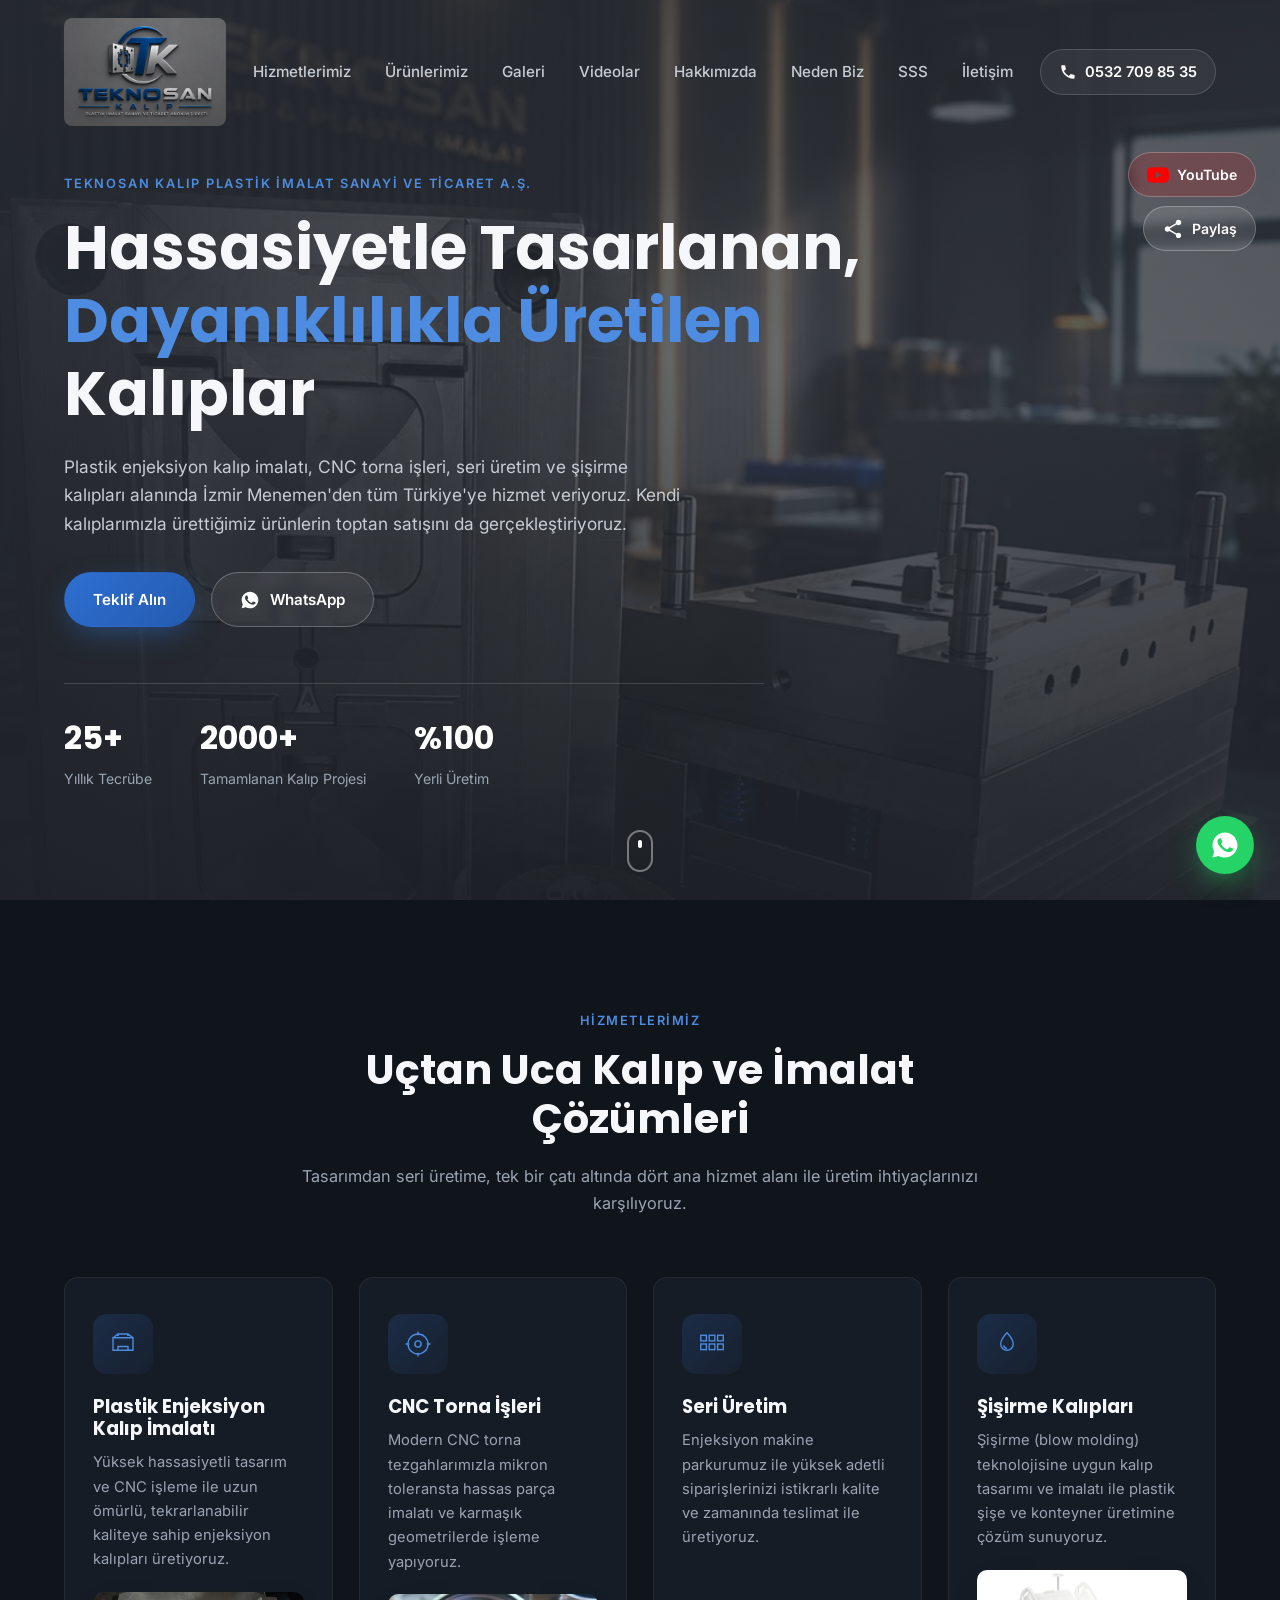
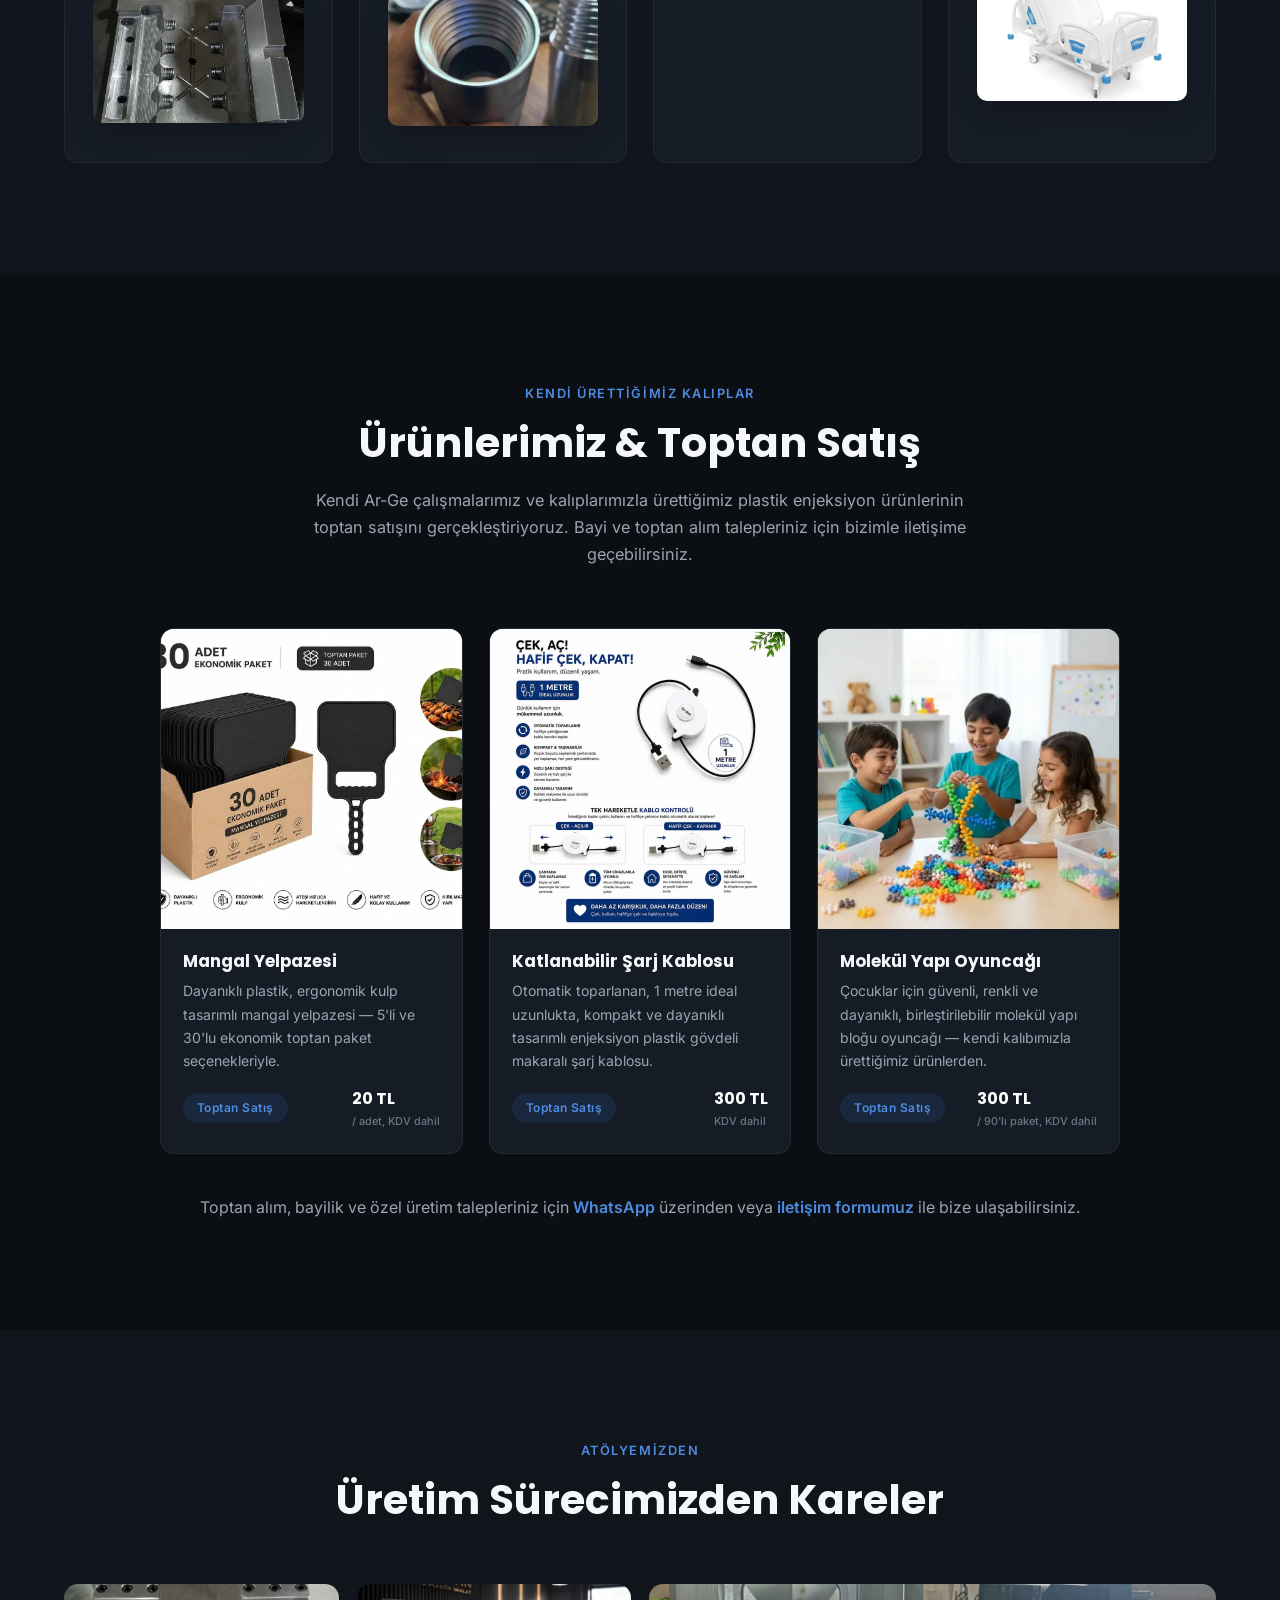
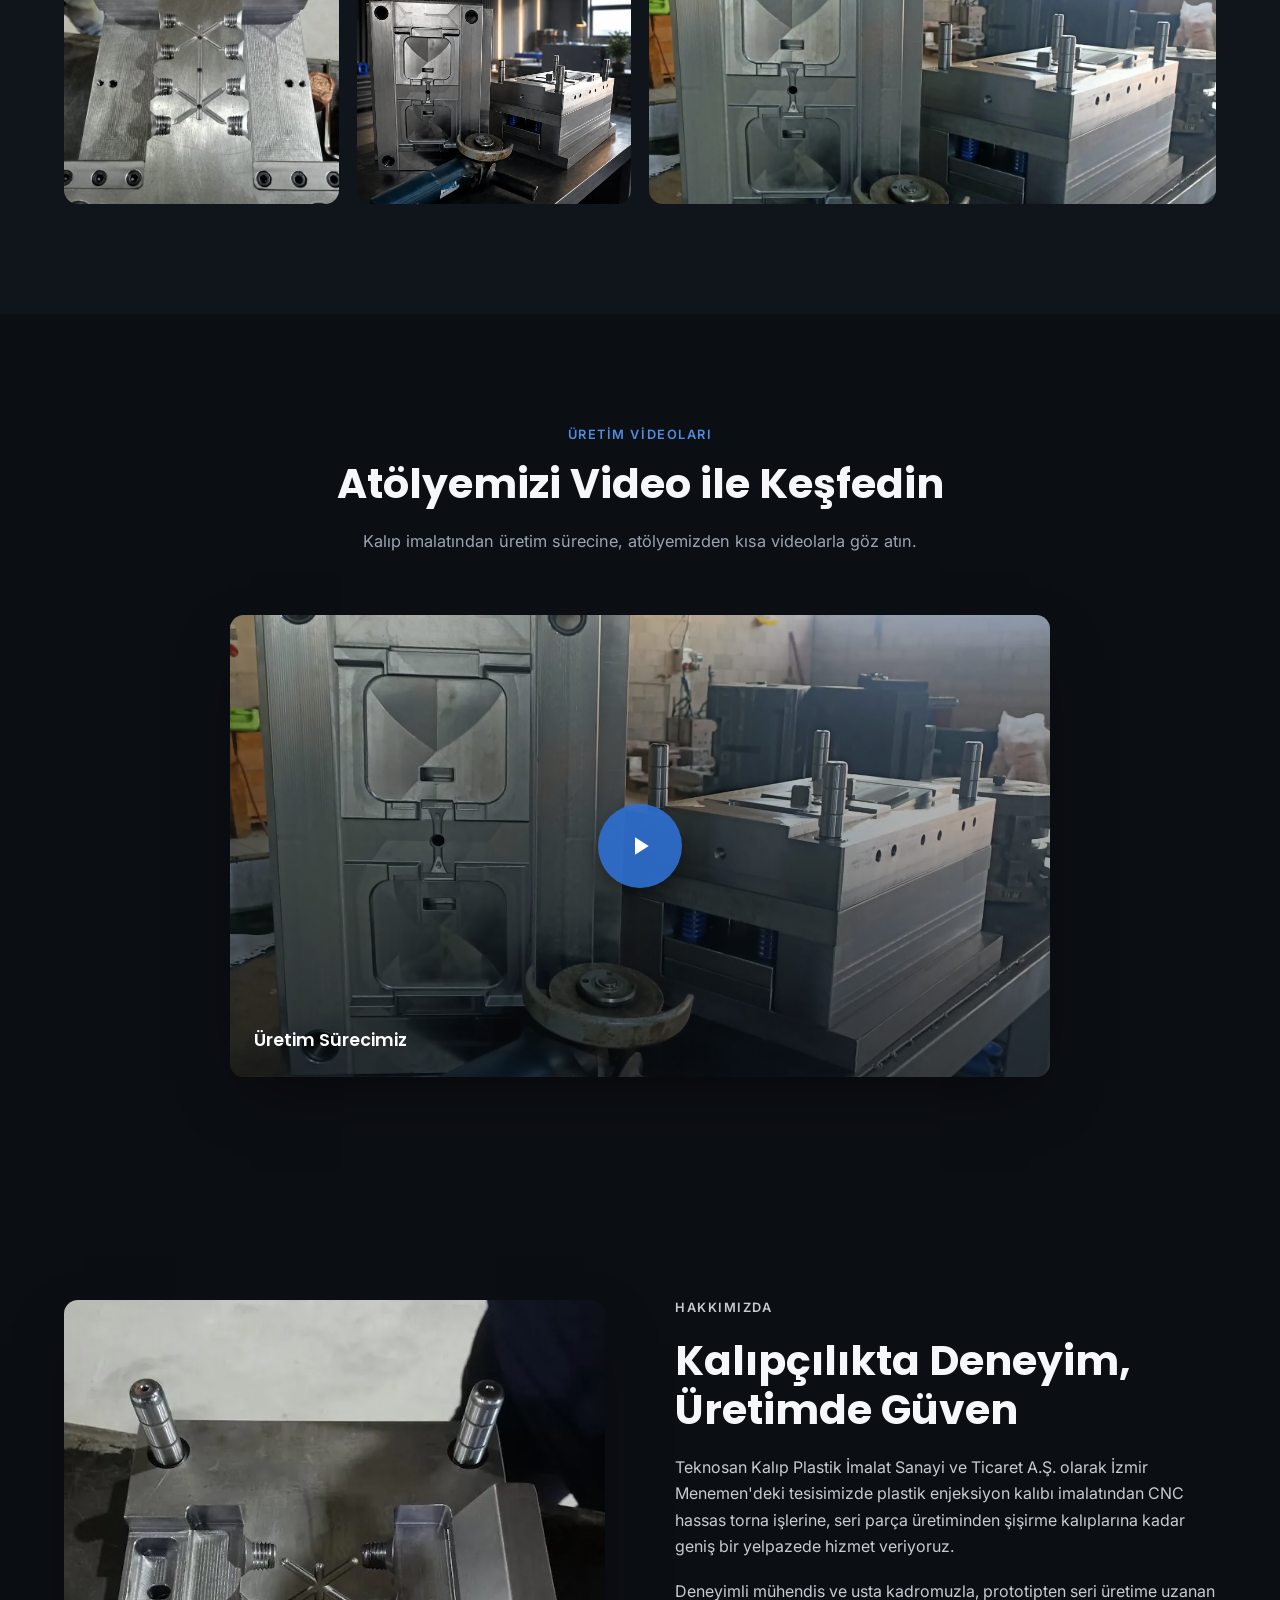
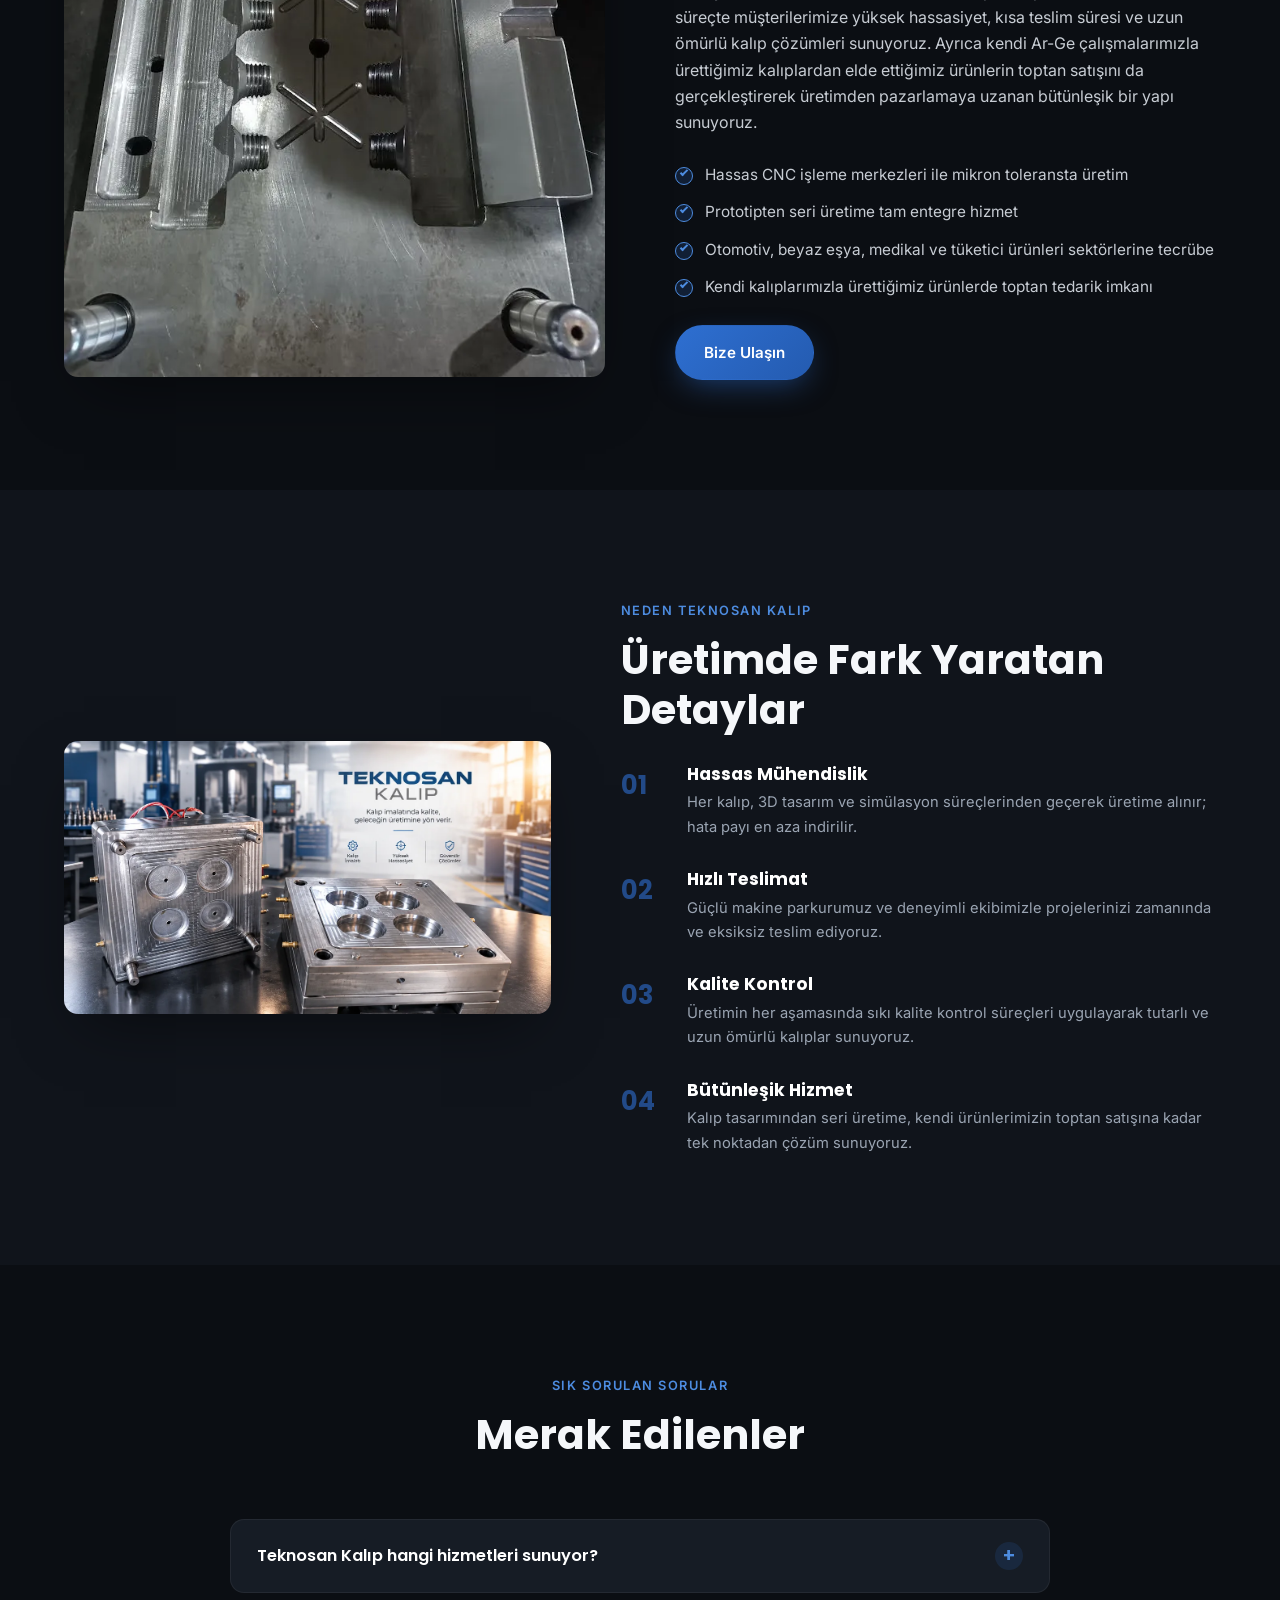
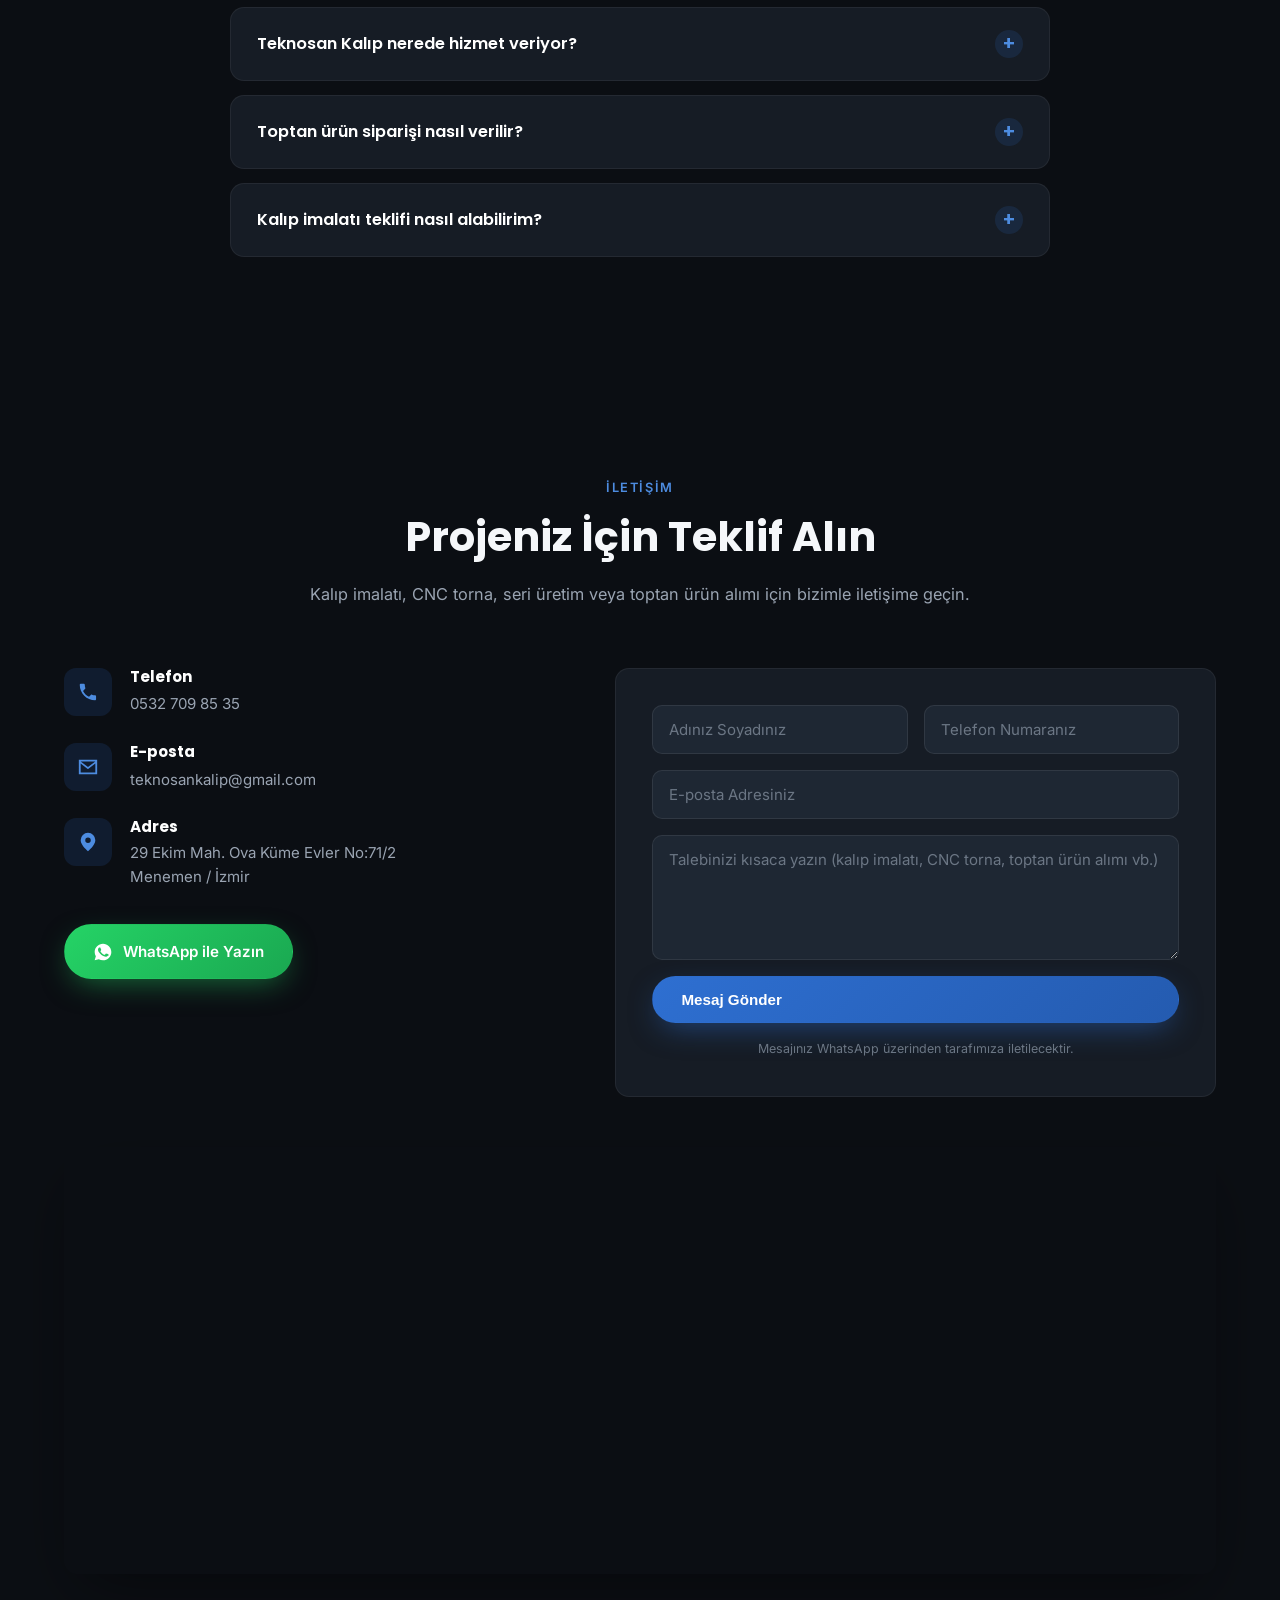
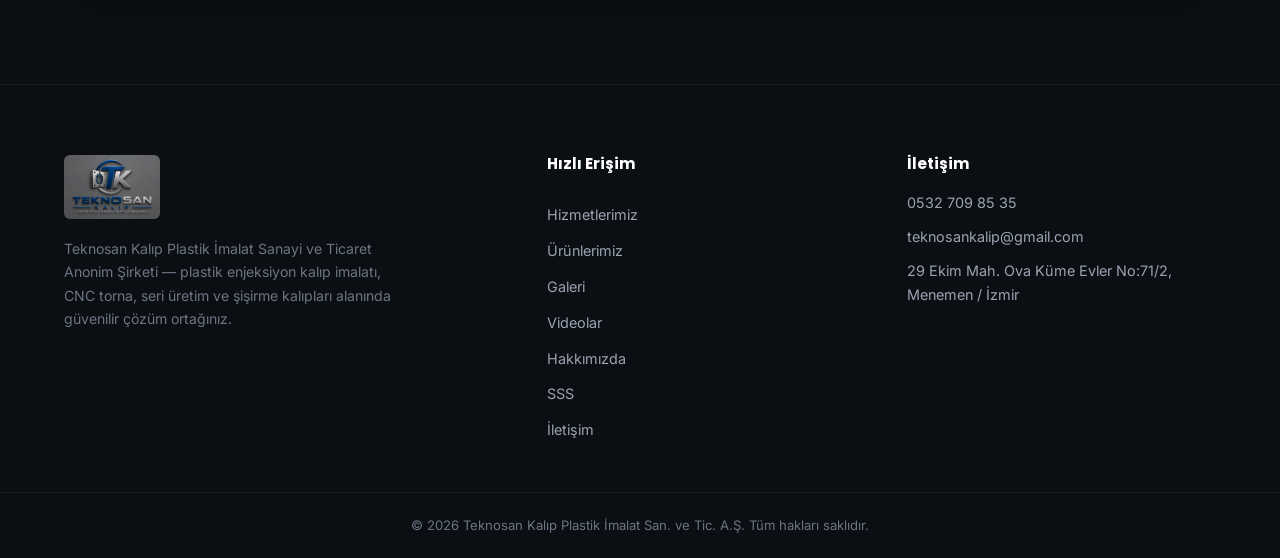
<file: index.html>
<!DOCTYPE html>
<html lang="tr">
<head>
<meta charset="UTF-8">
<meta name="viewport" content="width=device-width, initial-scale=1.0">
<title>Teknosan Kalıp | Plastik Enjeksiyon Kalıbı ve Kalıp Üretimi - İzmir Menemen</title>
<meta name="description" content="Teknosan Kalıp Plastik İmalat Sanayi ve Ticaret A.Ş. — İzmir Menemen'de plastik enjeksiyon kalıbı tasarımı ve kalıp üretimi, CNC torna işleri, seri üretim ve şişirme kalıpları. Kendi kalıplarımızla ürettiğimiz ürünlerin toptan satışı.">
<meta name="keywords" content="plastik kalıp, enjeksiyon kalıbı, plastik enjeksiyon, kalıp tasarımı, kalıp üretimi, plastik enjeksiyon kalıp imalatı, cnc torna izmir, şişirme kalıp, seri üretim, toptan kalıp satışı, menemen kalıp imalatı, izmir kalıpçı, Teknosan Kalıp">
<meta name="author" content="Teknosan Kalıp Plastik İmalat Sanayi ve Ticaret A.Ş.">
<meta name="robots" content="index, follow, max-image-preview:large">
<link rel="canonical" href="https://www.teknosankalip.com/">

<!-- Open Graph -->
<meta property="og:type" content="business.business">
<meta property="og:site_name" content="Teknosan Kalıp">
<meta property="og:locale" content="tr_TR">
<meta property="og:url" content="https://www.teknosankalip.com/">
<meta property="og:title" content="Teknosan Kalıp | Plastik Enjeksiyon Kalıbı ve Kalıp Üretimi - İzmir">
<meta property="og:description" content="Plastik enjeksiyon kalıbı tasarımı, kalıp üretimi, CNC torna, seri üretim ve şişirme kalıpları. Kendi kalıplarımızla ürettiğimiz ürünlerin toptan satışı.">
<meta property="og:image" content="https://www.teknosankalip.com/img/hero-studio.jpg">
<meta property="og:image:width" content="1086">
<meta property="og:image:height" content="1448">
<meta property="og:image:alt" content="Teknosan Kalıp atölyesinde plastik enjeksiyon kalıpları">

<!-- Twitter Card -->
<meta name="twitter:card" content="summary_large_image">
<meta name="twitter:title" content="Teknosan Kalıp | Plastik Enjeksiyon Kalıbı ve Kalıp Üretimi - İzmir">
<meta name="twitter:description" content="Plastik enjeksiyon kalıbı tasarımı, kalıp üretimi, CNC torna, seri üretim ve şişirme kalıpları. Kendi kalıplarımızla ürettiğimiz ürünlerin toptan satışı.">
<meta name="twitter:image" content="https://www.teknosankalip.com/img/hero-studio.jpg">

<link rel="icon" type="image/png" href="img/favicon.png">
<link rel="apple-touch-icon" href="img/favicon.png">
<link rel="manifest" href="site.webmanifest">
<link rel="preconnect" href="https://fonts.googleapis.com">
<link rel="preconnect" href="https://fonts.gstatic.com" crossorigin>
<link rel="preload" as="image" href="img/hero-studio.jpg" fetchpriority="high">
<link href="https://fonts.googleapis.com/css2?family=Poppins:wght@500;600;700;800&family=Inter:wght@400;500;600&display=swap" rel="stylesheet">
<link rel="stylesheet" href="css/style.css">

<!-- ================= JSON-LD: Organization ================= -->
<script type="application/ld+json">
{
  "@context": "https://schema.org",
  "@type": "Organization",
  "name": "Teknosan Kalıp Plastik İmalat Sanayi ve Ticaret A.Ş.",
  "alternateName": "Teknosan Kalıp",
  "url": "https://www.teknosankalip.com/",
  "logo": "https://www.teknosankalip.com/img/logo.png",
  "image": "https://www.teknosankalip.com/img/hero-studio.jpg",
  "telephone": "+90-532-709-85-35",
  "email": "teknosankalip@gmail.com",
  "address": {
    "@type": "PostalAddress",
    "streetAddress": "29 Ekim Mah. Ova Küme Evler No:71/2",
    "addressLocality": "Menemen",
    "addressRegion": "İzmir",
    "addressCountry": "TR"
  },
  "sameAs": [
    "https://www.youtube.com/@TEKNOSANKALIP"
  ]
}
</script>

<!--
  TODO (eksik bilgi - şema geçerliliğini bozmamak için JSON-LD içine yazılmadı):
  - openingHoursSpecification: çalışma saatleri belirtilmedi (örn. Pazartesi-Cumartesi 08:00-18:00)
  - foundingDate: firmanın kuruluş yılı belirtilmedi
  Bu bilgiler verildiğinde aşağıdaki JSON-LD'ye şu formatta eklenebilir:
  "openingHoursSpecification": {"@type":"OpeningHoursSpecification","dayOfWeek":["Monday",...],"opens":"08:00","closes":"18:00"},
  "foundingDate": "YYYY"
-->
<!-- ================= JSON-LD: LocalBusiness + ManufacturingBusiness ================= -->
<script type="application/ld+json">
{
  "@context": "https://schema.org",
  "@type": ["LocalBusiness", "ManufacturingBusiness"],
  "name": "Teknosan Kalıp Plastik İmalat Sanayi ve Ticaret A.Ş.",
  "description": "İzmir Menemen'de plastik enjeksiyon kalıbı tasarımı ve kalıp üretimi, CNC torna işleri, seri üretim ve şişirme kalıpları alanında hizmet veren üretim tesisi. Kendi kalıplarıyla ürettiği ürünlerin toptan satışını da gerçekleştirir.",
  "url": "https://www.teknosankalip.com/",
  "logo": "https://www.teknosankalip.com/img/logo.png",
  "image": "https://www.teknosankalip.com/img/hero-studio.jpg",
  "telephone": "+90-532-709-85-35",
  "email": "teknosankalip@gmail.com",
  "priceRange": "$$",
  "address": {
    "@type": "PostalAddress",
    "streetAddress": "29 Ekim Mah. Ova Küme Evler No:71/2",
    "addressLocality": "Menemen",
    "addressRegion": "İzmir",
    "addressCountry": "TR"
  },
  "areaServed": {
    "@type": "Country",
    "name": "Türkiye"
  },
  "hasMap": "https://www.google.com/maps?q=29+Ekim+Mah.+Ova+K%C3%BCme+Evler+No:71%2F2+Menemen+%C4%B0zmir",
  "sameAs": [
    "https://www.youtube.com/@TEKNOSANKALIP"
  ]
}
</script>

<!-- ================= JSON-LD: Services & Products ================= -->
<script type="application/ld+json">
{
  "@context": "https://schema.org",
  "@graph": [
    {
      "@type": "Service",
      "name": "Plastik Enjeksiyon Kalıp İmalatı",
      "description": "Yüksek hassasiyetli tasarım ve CNC işleme ile uzun ömürlü, tekrarlanabilir kaliteye sahip plastik enjeksiyon kalıplarının imalatı.",
      "image": "https://www.teknosankalip.com/img/mold-macro-1.jpg",
      "category": "Kalıp İmalatı",
      "provider": { "@type": "Organization", "name": "Teknosan Kalıp Plastik İmalat Sanayi ve Ticaret A.Ş." },
      "areaServed": { "@type": "Country", "name": "Türkiye" }
    },
    {
      "@type": "Service",
      "name": "CNC Torna İşleri",
      "description": "Modern CNC torna tezgahlarıyla mikron toleransta hassas parça imalatı ve karmaşık geometrilerde işleme.",
      "image": "https://www.teknosankalip.com/img/cnc-parca-1.jpg",
      "category": "CNC İşleme",
      "provider": { "@type": "Organization", "name": "Teknosan Kalıp Plastik İmalat Sanayi ve Ticaret A.Ş." },
      "areaServed": { "@type": "Country", "name": "Türkiye" }
    },
    {
      "@type": "Service",
      "name": "Seri Üretim",
      "description": "Enjeksiyon makine parkuruyla yüksek adetli siparişlerin istikrarlı kalite ve zamanında teslimat ile üretimi.",
      "image": "https://www.teknosankalip.com/img/hero-factory.jpg",
      "category": "Plastik Parça Üretimi",
      "provider": { "@type": "Organization", "name": "Teknosan Kalıp Plastik İmalat Sanayi ve Ticaret A.Ş." },
      "areaServed": { "@type": "Country", "name": "Türkiye" }
    },
    {
      "@type": "Service",
      "name": "Şişirme Kalıpları",
      "description": "Şişirme (blow molding) teknolojisine uygun kalıp tasarımı ve imalatı ile plastik şişe ve konteyner üretimine çözüm.",
      "image": "https://www.teknosankalip.com/img/product-hastane-yatagi-1.jpg",
      "category": "Kalıp İmalatı",
      "provider": { "@type": "Organization", "name": "Teknosan Kalıp Plastik İmalat Sanayi ve Ticaret A.Ş." },
      "areaServed": { "@type": "Country", "name": "Türkiye" }
    },
    {
      "@type": "Product",
      "name": "Mangal Yelpazesi",
      "description": "Dayanıklı plastik, ergonomik kulp tasarımlı mangal yelpazesi. 5'li ve 30'lu ekonomik toptan paket seçenekleriyle.",
      "image": "https://www.teknosankalip.com/img/product-mangal-yelpazesi-2.jpg",
      "category": "Toptan Satış Ürünleri",
      "brand": { "@type": "Brand", "name": "Teknosan Kalıp" },
      "offers": {
        "@type": "Offer",
        "priceCurrency": "TRY",
        "price": "20",
        "availability": "https://schema.org/InStock",
        "url": "https://www.teknosankalip.com/#urunler"
      }
    },
    {
      "@type": "Product",
      "name": "Katlanabilir Şarj Kablosu",
      "description": "Otomatik toparlanan, 1 metre ideal uzunlukta, kompakt ve dayanıklı tasarımlı enjeksiyon plastik gövdeli makaralı şarj kablosu.",
      "image": "https://www.teknosankalip.com/img/product-kablo-1.jpg",
      "category": "Toptan Satış Ürünleri",
      "brand": { "@type": "Brand", "name": "Teknosan Kalıp" },
      "offers": {
        "@type": "Offer",
        "priceCurrency": "TRY",
        "price": "300",
        "availability": "https://schema.org/InStock",
        "url": "https://www.teknosankalip.com/#urunler"
      }
    },
    {
      "@type": "Product",
      "name": "Molekül Yapı Oyuncağı",
      "description": "Çocuklar için güvenli, renkli ve dayanıklı, birleştirilebilir molekül yapı bloğu oyuncağı. 90'lı paketler halinde toptan satılır.",
      "image": "https://www.teknosankalip.com/img/product-oyuncak.jpg",
      "category": "Toptan Satış Ürünleri",
      "brand": { "@type": "Brand", "name": "Teknosan Kalıp" },
      "offers": {
        "@type": "Offer",
        "priceCurrency": "TRY",
        "price": "300",
        "availability": "https://schema.org/InStock",
        "url": "https://www.teknosankalip.com/#urunler"
      }
    }
  ]
}
</script>

<!-- ================= JSON-LD: FAQPage ================= -->
<script type="application/ld+json">
{
  "@context": "https://schema.org",
  "@type": "FAQPage",
  "mainEntity": [
    {
      "@type": "Question",
      "name": "Teknosan Kalıp hangi hizmetleri sunuyor?",
      "acceptedAnswer": {
        "@type": "Answer",
        "text": "Plastik enjeksiyon kalıp imalatı, CNC torna işleri, seri üretim ve şişirme kalıpları hizmetleri sunuyoruz. Ayrıca kendi kalıplarımızla ürettiğimiz ürünlerin toptan satışını da gerçekleştiriyoruz."
      }
    },
    {
      "@type": "Question",
      "name": "Teknosan Kalıp nerede hizmet veriyor?",
      "acceptedAnswer": {
        "@type": "Answer",
        "text": "Üretim tesisimiz İzmir Menemen'de yer alıyor; buradan tüm Türkiye'ye kalıp imalatı ve plastik parça üretimi hizmeti veriyoruz."
      }
    },
    {
      "@type": "Question",
      "name": "Toptan ürün siparişi nasıl verilir?",
      "acceptedAnswer": {
        "@type": "Answer",
        "text": "Mangal yelpazesi, katlanabilir şarj kablosu ve molekül yapı oyuncağı gibi kendi ürettiğimiz ürünleri WhatsApp (0532 709 85 35) veya iletişim formumuz üzerinden toptan sipariş edebilirsiniz."
      }
    },
    {
      "@type": "Question",
      "name": "Kalıp imalatı teklifi nasıl alabilirim?",
      "acceptedAnswer": {
        "@type": "Answer",
        "text": "Telefon (0532 709 85 35), WhatsApp veya sitedeki iletişim formu üzerinden projenizin detaylarını paylaşarak teklif talep edebilirsiniz."
      }
    }
  ]
}
</script>
</head>
<body>

<div id="preloader"><div class="loader-ring"></div></div>

<!-- ================= HEADER ================= -->
<header class="site-header" id="siteHeader">
  <div class="container header-inner">
    <a href="#top" class="brand">
      <picture><source srcset="img/logo.webp" type="image/webp"><img src="img/logo.png" alt="Teknosan Kalıp Logo" width="900" height="600" class="brand-logo" loading="eager" fetchpriority="high"></picture>
    </a>
    <nav class="main-nav" id="mainNav">
      <a href="#hizmetler">Hizmetlerimiz</a>
      <a href="#urunler">Ürünlerimiz</a>
      <a href="#galeri">Galeri</a>
      <a href="#videolar">Videolar</a>
      <a href="#hakkimizda">Hakkımızda</a>
      <a href="#neden-biz">Neden Biz</a>
      <a href="#sss">SSS</a>
      <a href="#iletisim">İletişim</a>
    </nav>
    <div class="header-actions">
      <a href="tel:+905327098535" class="header-phone">
        <svg viewBox="0 0 24 24" width="18" height="18"><path fill="currentColor" d="M6.6 10.8c1.4 2.8 3.7 5.1 6.5 6.5l2.2-2.2c.3-.3.7-.4 1-.2 1.1.4 2.3.6 3.5.6.6 0 1 .4 1 1v3.5c0 .6-.4 1-1 1C10.6 21 3 13.4 3 4c0-.6.4-1 1-1h3.5c.6 0 1 .4 1 1 0 1.2.2 2.4.6 3.5.1.3 0 .7-.2 1L6.6 10.8z"/></svg>
        <span>0532 709 85 35</span>
      </a>
      <button class="menu-toggle" id="menuToggle" aria-label="Menü">
        <span></span><span></span><span></span>
      </button>
    </div>
  </div>
</header>

<a id="top"></a>

<!-- ================= HERO ================= -->
<section class="hero">
  <div class="hero-bg" style="background-image:url('img/hero-studio.jpg')"></div>
  <div class="hero-overlay"></div>
  <a href="https://www.youtube.com/@TEKNOSANKALIP" target="_blank" rel="noopener" class="hero-youtube" aria-label="YouTube kanalımız">
    <svg viewBox="0 0 24 24" width="22" height="22"><path fill="currentColor" d="M23.5 6.2a3 3 0 0 0-2.1-2.1C19.5 3.5 12 3.5 12 3.5s-7.5 0-9.4.6A3 3 0 0 0 .5 6.2 31 31 0 0 0 0 12a31 31 0 0 0 .5 5.8 3 3 0 0 0 2.1 2.1c1.9.6 9.4.6 9.4.6s7.5 0 9.4-.6a3 3 0 0 0 2.1-2.1A31 31 0 0 0 24 12a31 31 0 0 0-.5-5.8zM9.6 15.6V8.4l6.3 3.6-6.3 3.6z"/></svg>
    <span>YouTube</span>
  </a>
  <button type="button" class="hero-share" id="shareBtn" aria-label="Siteyi paylaş">
    <svg viewBox="0 0 24 24" width="22" height="22"><path fill="currentColor" d="M18 16.1c-.8 0-1.5.3-2 .8l-7.1-4.2c.1-.2.1-.5.1-.7s0-.5-.1-.7L15.9 7.2c.5.5 1.2.8 2.1.8 1.7 0 3-1.3 3-3s-1.3-3-3-3-3 1.3-3 3c0 .2 0 .5.1.7L8.1 9.8C7.5 9.3 6.8 9 6 9c-1.7 0-3 1.3-3 3s1.3 3 3 3c.8 0 1.5-.3 2.1-.8l7.1 4.2c-.1.2-.1.4-.1.6 0 1.6 1.3 2.9 2.9 2.9s2.9-1.3 2.9-2.9-1.3-2.9-2.9-2.9z"/></svg>
    <span>Paylaş</span>
  </button>
  <div class="container hero-content">
    <p class="eyebrow reveal">TEKNOSAN KALIP PLASTİK İMALAT SANAYİ VE TİCARET A.Ş.</p>
    <h1 class="reveal">Hassasiyetle Tasarlanan,<br><span>Dayanıklılıkla Üretilen</span> Kalıplar</h1>
    <p class="hero-sub reveal">Plastik enjeksiyon kalıp imalatı, CNC torna işleri, seri üretim ve şişirme kalıpları alanında İzmir Menemen'den tüm Türkiye'ye hizmet veriyoruz. Kendi kalıplarımızla ürettiğimiz ürünlerin toptan satışını da gerçekleştiriyoruz.</p>
    <div class="hero-actions reveal">
      <a href="#iletisim" class="btn btn-primary">Teklif Alın</a>
      <a href="https://wa.me/905327098535" target="_blank" rel="noopener" class="btn btn-ghost">
        <svg viewBox="0 0 24 24" width="20" height="20"><path fill="currentColor" d="M12 2C6.5 2 2 6.5 2 12c0 1.9.5 3.6 1.4 5.2L2 22l4.9-1.3c1.5.8 3.3 1.3 5.1 1.3 5.5 0 10-4.5 10-10S17.5 2 12 2zm5.9 14.2c-.2.7-1.4 1.3-2 1.4-.5.1-1.2.1-1.9-.1-.4-.1-1-.3-1.7-.6-3-1.3-4.9-4.3-5.1-4.5-.1-.2-1.2-1.6-1.2-3 0-1.4.7-2.1 1-2.4.3-.3.6-.4.8-.4h.6c.2 0 .4 0 .6.5.2.5.8 1.9.8 2.1.1.2.1.3 0 .5-.1.2-.1.3-.3.5-.1.2-.3.4-.4.5-.2.2-.3.4-.1.7.2.3.9 1.4 1.9 2.3 1.3 1.2 2.4 1.5 2.7 1.7.3.2.5.1.7-.1.2-.2.8-1 1-1.3.2-.3.4-.3.7-.2.3.1 1.8.8 2.1.9.3.2.5.2.6.4.1.1.1.7-.1 1.4z"/></svg>
        WhatsApp
      </a>
    </div>
    <div class="hero-stats reveal">
      <div><strong>25+</strong><span>Yıllık Tecrübe</span></div>
      <div><strong>2000+</strong><span>Tamamlanan Kalıp Projesi</span></div>
      <div><strong>%100</strong><span>Yerli Üretim</span></div>
    </div>
  </div>
  <a href="#hizmetler" class="scroll-cue" aria-label="Aşağı kaydır"><span></span></a>
</section>

<!-- ================= HİZMETLER ================= -->
<section class="section section-alt" id="hizmetler">
  <div class="container">
    <div class="section-head">
      <p class="section-eyebrow reveal">Hizmetlerimiz</p>
      <h2 class="reveal">Uçtan Uca Kalıp ve İmalat Çözümleri</h2>
      <p class="section-desc reveal">Tasarımdan seri üretime, tek bir çatı altında dört ana hizmet alanı ile üretim ihtiyaçlarınızı karşılıyoruz.</p>
    </div>
    <div class="services-grid">
      <div class="service-card reveal">
        <div class="service-icon">
          <svg viewBox="0 0 48 48"><path fill="none" stroke="currentColor" stroke-width="2.2" d="M8 14h32v20H8z"/><path fill="none" stroke="currentColor" stroke-width="2.2" d="M8 14l8-6h16l8 6M16 34v-6h16v6"/><circle cx="16" cy="10" r="1.6" fill="currentColor"/><circle cx="32" cy="10" r="1.6" fill="currentColor"/></svg>
        </div>
        <h3>Plastik Enjeksiyon Kalıp İmalatı</h3>
        <p>Yüksek hassasiyetli tasarım ve CNC işleme ile uzun ömürlü, tekrarlanabilir kaliteye sahip enjeksiyon kalıpları üretiyoruz.</p>
        <div class="service-photos single" data-slider>
          <picture><source srcset="img/mold-macro-1.webp" type="image/webp"><img src="img/mold-macro-1.jpg" alt="Plastik enjeksiyon kalıbı detayı" width="689" height="919" class="active" loading="lazy"></picture>
          <picture><source srcset="img/mold-macro-2.webp" type="image/webp"><img src="img/mold-macro-2.jpg" alt="CNC işlenmiş enjeksiyon kalıbı" width="689" height="919" loading="lazy"></picture>
          <span class="slider-hint">Değiştirmek için tıklayın</span>
        </div>
      </div>
      <div class="service-card reveal">
        <div class="service-icon">
          <svg viewBox="0 0 48 48"><circle cx="24" cy="24" r="16" fill="none" stroke="currentColor" stroke-width="2.2"/><circle cx="24" cy="24" r="5" fill="none" stroke="currentColor" stroke-width="2.2"/><path fill="none" stroke="currentColor" stroke-width="2.2" d="M24 4v6M24 38v6M44 24h-6M10 24H4"/></svg>
        </div>
        <h3>CNC Torna İşleri</h3>
        <p>Modern CNC torna tezgahlarımızla mikron toleransta hassas parça imalatı ve karmaşık geometrilerde işleme yapıyoruz.</p>
        <div class="service-photos single" data-slider>
          <picture><source srcset="img/cnc-parca-1.webp" type="image/webp"><img src="img/cnc-parca-1.jpg" alt="CNC torna ile işlenmiş hassas parça" width="899" height="1599" class="active" loading="lazy"></picture>
          <picture><source srcset="img/cnc-parca-2.webp" type="image/webp"><img src="img/cnc-parca-2.jpg" alt="CNC torna ile işlenmiş diş açılmış parça" width="899" height="1599" loading="lazy"></picture>
          <picture><source srcset="img/cnc-parca-3.webp" type="image/webp"><img src="img/cnc-parca-3.jpg" alt="CNC torna ile üretilmiş pimler" width="1200" height="675" loading="lazy"></picture>
          <picture><source srcset="img/cnc-parca-4.webp" type="image/webp"><img src="img/cnc-parca-4.jpg" alt="CNC torna ile üretilmiş cıvatalar" width="1200" height="675" loading="lazy"></picture>
          <span class="slider-hint">Değiştirmek için tıklayın</span>
        </div>
      </div>
      <div class="service-card reveal">
        <div class="service-icon">
          <svg viewBox="0 0 48 48"><rect x="6" y="10" width="9" height="9" fill="none" stroke="currentColor" stroke-width="2.2"/><rect x="19.5" y="10" width="9" height="9" fill="none" stroke="currentColor" stroke-width="2.2"/><rect x="33" y="10" width="9" height="9" fill="none" stroke="currentColor" stroke-width="2.2"/><rect x="6" y="24" width="9" height="9" fill="none" stroke="currentColor" stroke-width="2.2"/><rect x="19.5" y="24" width="9" height="9" fill="none" stroke="currentColor" stroke-width="2.2"/><rect x="33" y="24" width="9" height="9" fill="none" stroke="currentColor" stroke-width="2.2"/></svg>
        </div>
        <h3>Seri Üretim</h3>
        <p>Enjeksiyon makine parkurumuz ile yüksek adetli siparişlerinizi istikrarlı kalite ve zamanında teslimat ile üretiyoruz.</p>
      </div>
      <div class="service-card reveal">
        <div class="service-icon">
          <svg viewBox="0 0 48 48"><path fill="none" stroke="currentColor" stroke-width="2.2" d="M24 6c6 6 10 12 10 18a10 10 0 0 1-20 0c0-6 4-12 10-18z"/><path fill="none" stroke="currentColor" stroke-width="2.2" d="M19 26c0 3 2 5 5 5"/></svg>
        </div>
        <h3>Şişirme Kalıpları</h3>
        <p>Şişirme (blow molding) teknolojisine uygun kalıp tasarımı ve imalatı ile plastik şişe ve konteyner üretimine çözüm sunuyoruz.</p>
        <div class="service-photos single" data-slider>
          <picture><source srcset="img/product-hastane-yatagi-1.webp" type="image/webp"><img src="img/product-hastane-yatagi-1.jpg" alt="Şişirme kalıp ile üretilen hastane yatağı plastik parçaları" width="987" height="795" class="active" loading="lazy"></picture>
          <picture><source srcset="img/product-hastane-yatagi-2.webp" type="image/webp"><img src="img/product-hastane-yatagi-2.jpg" alt="Şişirme kalıp ile üretilen hastane yatağı plastik parçaları - alternatif renk" width="987" height="795" loading="lazy"></picture>
          <span class="slider-hint">Değiştirmek için tıklayın</span>
        </div>
      </div>
    </div>
  </div>
</section>

<!-- ================= ÜRÜNLERİMİZ / TOPTAN SATIŞ ================= -->
<section class="section" id="urunler">
  <div class="container">
    <div class="section-head">
      <p class="section-eyebrow reveal">Kendi Ürettiğimiz Kalıplar</p>
      <h2 class="reveal">Ürünlerimiz &amp; Toptan Satış</h2>
      <p class="section-desc reveal">Kendi Ar-Ge çalışmalarımız ve kalıplarımızla ürettiğimiz plastik enjeksiyon ürünlerinin toptan satışını gerçekleştiriyoruz. Bayi ve toptan alım talepleriniz için bizimle iletişime geçebilirsiniz.</p>
    </div>
    <div class="products-grid products-grid-3">
      <div class="product-card reveal">
        <div class="product-img"><picture><source srcset="img/product-mangal-yelpazesi-2.webp" type="image/webp"><img src="img/product-mangal-yelpazesi-2.jpg" alt="Mangal yelpazesi - toptan satış" width="1200" height="960" loading="lazy"></picture></div>
        <div class="product-info">
          <h3>Mangal Yelpazesi</h3>
          <p>Dayanıklı plastik, ergonomik kulp tasarımlı mangal yelpazesi — 5'li ve 30'lu ekonomik toptan paket seçenekleriyle.</p>
          <div class="product-footer">
            <span class="product-tag">Toptan Satış</span>
            <span class="product-price">20 TL <small>/ adet, KDV dahil</small></span>
          </div>
        </div>
      </div>
      <div class="product-card reveal">
        <div class="product-img"><picture><source srcset="img/product-kablo-1.webp" type="image/webp"><img src="img/product-kablo-1.jpg" alt="Katlanabilir makaralı şarj kablosu" width="1200" height="1200" loading="lazy"></picture></div>
        <div class="product-info">
          <h3>Katlanabilir Şarj Kablosu</h3>
          <p>Otomatik toparlanan, 1 metre ideal uzunlukta, kompakt ve dayanıklı tasarımlı enjeksiyon plastik gövdeli makaralı şarj kablosu.</p>
          <div class="product-footer">
            <span class="product-tag">Toptan Satış</span>
            <span class="product-price">300 TL <small>KDV dahil</small></span>
          </div>
        </div>
      </div>
      <div class="product-card reveal">
        <div class="product-img"><picture><source srcset="img/product-oyuncak.webp" type="image/webp"><img src="img/product-oyuncak.jpg" alt="Molekül yapı oyuncağı" width="864" height="1184" loading="lazy"></picture></div>
        <div class="product-info">
          <h3>Molekül Yapı Oyuncağı</h3>
          <p>Çocuklar için güvenli, renkli ve dayanıklı, birleştirilebilir molekül yapı bloğu oyuncağı — kendi kalıbımızla ürettiğimiz ürünlerden.</p>
          <div class="product-footer">
            <span class="product-tag">Toptan Satış</span>
            <span class="product-price">300 TL <small>/ 90'lı paket, KDV dahil</small></span>
          </div>
        </div>
      </div>
    </div>
    <p class="products-note reveal">Toptan alım, bayilik ve özel üretim talepleriniz için <a href="https://wa.me/905327098535" target="_blank" rel="noopener">WhatsApp</a> üzerinden veya <a href="#iletisim">iletişim formumuz</a> ile bize ulaşabilirsiniz.</p>
  </div>
</section>

<!-- ================= GALERİ ================= -->
<section class="section section-alt" id="galeri">
  <div class="container">
    <div class="section-head">
      <p class="section-eyebrow reveal">Atölyemizden</p>
      <h2 class="reveal">Üretim Sürecimizden Kareler</h2>
    </div>
    <div class="gallery-grid">
      <div class="gallery-item reveal"><picture><source srcset="img/mold-close-1.webp" type="image/webp"><img src="img/mold-close-1.jpg" alt="Atölyede kalıp montajı" width="1400" height="1866" loading="lazy"></picture></div>
      <div class="gallery-item reveal"><picture><source srcset="img/hero-studio.webp" type="image/webp"><img src="img/hero-studio.jpg" alt="Teknosan Kalıp atölyesinde kalıp ve ekipmanlar" width="1086" height="1448" loading="lazy"></picture></div>
      <div class="gallery-item reveal wide"><picture><source srcset="img/hero-factory.webp" type="image/webp"><img src="img/hero-factory.jpg" alt="Teknosan Kalıp üretim tesisi genel görünüm" width="1500" height="2000" loading="lazy"></picture></div>
    </div>
  </div>
</section>

<!-- ================= ÜRETİM VİDEOLARI ================= -->
<section class="section" id="videolar">
  <div class="container">
    <div class="section-head">
      <p class="section-eyebrow reveal">Üretim Videoları</p>
      <h2 class="reveal">Atölyemizi Video ile Keşfedin</h2>
      <p class="section-desc reveal">Kalıp imalatından üretim sürecine, atölyemizden kısa videolarla göz atın.</p>
    </div>
    <div class="video-showcase reveal video-item" id="videoTrigger">
      <picture><source srcset="img/hero-factory.webp" type="image/webp"><img src="img/hero-factory.jpg" alt="Teknosan Kalıp üretim videosu" width="1500" height="2000" loading="lazy"></picture>
      <span class="play-btn">
        <svg viewBox="0 0 24 24" width="30" height="30"><path fill="currentColor" d="M8 5v14l11-7z"/></svg>
      </span>
      <span class="video-showcase-label">Üretim Sürecimiz</span>
    </div>
  </div>
</section>

<div class="video-modal" id="videoModal">
  <div class="video-modal-backdrop" id="videoModalBackdrop"></div>
  <div class="video-modal-inner">
    <button class="video-modal-close" id="videoModalClose" aria-label="Kapat">&times;</button>
    <video id="videoPlayer" controls preload="none" poster="img/hero-factory.jpg">
      <source src="video/uretim-sureci.mp4" type="video/mp4">
    </video>
  </div>
</div>

<!-- ================= HAKKIMIZDA ================= -->
<section class="section" id="hakkimizda">
  <div class="container about-grid">
    <div class="about-media reveal">
      <picture><source srcset="img/mold-macro-1.webp" type="image/webp"><img src="img/mold-macro-1.jpg" alt="Teknosan Kalıp - hassas işlenmiş enjeksiyon kalıbı" width="689" height="919" class="about-img-main" loading="lazy"></picture>
    </div>
    <div class="about-text">
      <p class="section-eyebrow reveal">Hakkımızda</p>
      <h2 class="reveal">Kalıpçılıkta Deneyim, Üretimde Güven</h2>
      <p class="reveal">Teknosan Kalıp Plastik İmalat Sanayi ve Ticaret A.Ş. olarak İzmir Menemen'deki tesisimizde plastik enjeksiyon kalıbı imalatından CNC hassas torna işlerine, seri parça üretiminden şişirme kalıplarına kadar geniş bir yelpazede hizmet veriyoruz.</p>
      <p class="reveal">Deneyimli mühendis ve usta kadromuzla, prototipten seri üretime uzanan süreçte müşterilerimize yüksek hassasiyet, kısa teslim süresi ve uzun ömürlü kalıp çözümleri sunuyoruz. Ayrıca kendi Ar-Ge çalışmalarımızla ürettiğimiz kalıplardan elde ettiğimiz ürünlerin toptan satışını da gerçekleştirerek üretimden pazarlamaya uzanan bütünleşik bir yapı sunuyoruz.</p>
      <ul class="check-list reveal">
        <li>Hassas CNC işleme merkezleri ile mikron toleransta üretim</li>
        <li>Prototipten seri üretime tam entegre hizmet</li>
        <li>Otomotiv, beyaz eşya, medikal ve tüketici ürünleri sektörlerine tecrübe</li>
        <li>Kendi kalıplarımızla ürettiğimiz ürünlerde toptan tedarik imkanı</li>
      </ul>
      <a href="#iletisim" class="btn btn-primary reveal">Bize Ulaşın</a>
    </div>
  </div>
</section>

<!-- ================= NEDEN BİZ ================= -->
<section class="section section-alt" id="neden-biz">
  <div class="container why-grid">
    <div class="why-media reveal">
      <picture><source srcset="img/why-teknosan.webp" type="image/webp"><img src="img/why-teknosan.jpg" alt="Teknosan Kalıp üretim tesisi ve kalıp parçaları" width="1200" height="675" loading="lazy"></picture>
    </div>
    <div class="why-text">
      <p class="section-eyebrow reveal">Neden Teknosan Kalıp</p>
      <h2 class="reveal">Üretimde Fark Yaratan Detaylar</h2>
      <div class="why-list">
        <div class="why-item reveal">
          <div class="why-num">01</div>
          <div>
            <h4>Hassas Mühendislik</h4>
            <p>Her kalıp, 3D tasarım ve simülasyon süreçlerinden geçerek üretime alınır; hata payı en aza indirilir.</p>
          </div>
        </div>
        <div class="why-item reveal">
          <div class="why-num">02</div>
          <div>
            <h4>Hızlı Teslimat</h4>
            <p>Güçlü makine parkurumuz ve deneyimli ekibimizle projelerinizi zamanında ve eksiksiz teslim ediyoruz.</p>
          </div>
        </div>
        <div class="why-item reveal">
          <div class="why-num">03</div>
          <div>
            <h4>Kalite Kontrol</h4>
            <p>Üretimin her aşamasında sıkı kalite kontrol süreçleri uygulayarak tutarlı ve uzun ömürlü kalıplar sunuyoruz.</p>
          </div>
        </div>
        <div class="why-item reveal">
          <div class="why-num">04</div>
          <div>
            <h4>Bütünleşik Hizmet</h4>
            <p>Kalıp tasarımından seri üretime, kendi ürünlerimizin toptan satışına kadar tek noktadan çözüm sunuyoruz.</p>
          </div>
        </div>
      </div>
    </div>
  </div>
</section>

<!-- ================= SSS ================= -->
<section class="section" id="sss">
  <div class="container">
    <div class="section-head">
      <p class="section-eyebrow reveal">Sık Sorulan Sorular</p>
      <h2 class="reveal">Merak Edilenler</h2>
    </div>
    <div class="faq-list">
      <details class="faq-item reveal">
        <summary>Teknosan Kalıp hangi hizmetleri sunuyor?</summary>
        <p>Plastik enjeksiyon kalıp imalatı, CNC torna işleri, seri üretim ve şişirme kalıpları hizmetleri sunuyoruz. Ayrıca kendi kalıplarımızla ürettiğimiz ürünlerin toptan satışını da gerçekleştiriyoruz.</p>
      </details>
      <details class="faq-item reveal">
        <summary>Teknosan Kalıp nerede hizmet veriyor?</summary>
        <p>Üretim tesisimiz İzmir Menemen'de yer alıyor; buradan tüm Türkiye'ye kalıp imalatı ve plastik parça üretimi hizmeti veriyoruz.</p>
      </details>
      <details class="faq-item reveal">
        <summary>Toptan ürün siparişi nasıl verilir?</summary>
        <p>Mangal yelpazesi, katlanabilir şarj kablosu ve molekül yapı oyuncağı gibi kendi ürettiğimiz ürünleri WhatsApp (0532 709 85 35) veya iletişim formumuz üzerinden toptan sipariş edebilirsiniz.</p>
      </details>
      <details class="faq-item reveal">
        <summary>Kalıp imalatı teklifi nasıl alabilirim?</summary>
        <p>Telefon (0532 709 85 35), WhatsApp veya sitedeki iletişim formu üzerinden projenizin detaylarını paylaşarak teklif talep edebilirsiniz.</p>
      </details>
    </div>
  </div>
</section>

<!-- ================= İLETİŞİM ================= -->
<section class="section" id="iletisim">
  <div class="container">
    <div class="section-head">
      <p class="section-eyebrow reveal">İletişim</p>
      <h2 class="reveal">Projeniz İçin Teklif Alın</h2>
      <p class="section-desc reveal">Kalıp imalatı, CNC torna, seri üretim veya toptan ürün alımı için bizimle iletişime geçin.</p>
    </div>
    <div class="contact-grid">
      <div class="contact-info reveal">
        <div class="contact-item">
          <div class="contact-icon"><svg viewBox="0 0 24 24" width="22" height="22"><path fill="currentColor" d="M6.6 10.8c1.4 2.8 3.7 5.1 6.5 6.5l2.2-2.2c.3-.3.7-.4 1-.2 1.1.4 2.3.6 3.5.6.6 0 1 .4 1 1v3.5c0 .6-.4 1-1 1C10.6 21 3 13.4 3 4c0-.6.4-1 1-1h3.5c.6 0 1 .4 1 1 0 1.2.2 2.4.6 3.5.1.3 0 .7-.2 1L6.6 10.8z"/></svg></div>
          <div>
            <h4>Telefon</h4>
            <a href="tel:+905327098535">0532 709 85 35</a>
          </div>
        </div>
        <div class="contact-item">
          <div class="contact-icon"><svg viewBox="0 0 24 24" width="22" height="22"><path fill="currentColor" d="M2 4h20v16H2V4zm2 2v.01L12 12l8-5.99V6H4zm16 2.24-7.5 5.62a1 1 0 0 1-1.2 0L4 8.24V18h16V8.24z"/></svg></div>
          <div>
            <h4>E-posta</h4>
            <a href="mailto:teknosankalip@gmail.com">teknosankalip@gmail.com</a>
          </div>
        </div>
        <div class="contact-item">
          <div class="contact-icon"><svg viewBox="0 0 24 24" width="22" height="22"><path fill="currentColor" d="M12 2a8 8 0 0 0-8 8c0 5.5 8 12 8 12s8-6.5 8-12a8 8 0 0 0-8-8zm0 11a3 3 0 1 1 0-6 3 3 0 0 1 0 6z"/></svg></div>
          <div>
            <h4>Adres</h4>
            <p>29 Ekim Mah. Ova Küme Evler No:71/2<br>Menemen / İzmir</p>
          </div>
        </div>
        <a href="https://wa.me/905327098535" target="_blank" rel="noopener" class="btn btn-primary whatsapp-btn">
          <svg viewBox="0 0 24 24" width="20" height="20"><path fill="currentColor" d="M12 2C6.5 2 2 6.5 2 12c0 1.9.5 3.6 1.4 5.2L2 22l4.9-1.3c1.5.8 3.3 1.3 5.1 1.3 5.5 0 10-4.5 10-10S17.5 2 12 2zm5.9 14.2c-.2.7-1.4 1.3-2 1.4-.5.1-1.2.1-1.9-.1-.4-.1-1-.3-1.7-.6-3-1.3-4.9-4.3-5.1-4.5-.1-.2-1.2-1.6-1.2-3 0-1.4.7-2.1 1-2.4.3-.3.6-.4.8-.4h.6c.2 0 .4 0 .6.5.2.5.8 1.9.8 2.1.1.2.1.3 0 .5-.1.2-.1.3-.3.5-.1.2-.3.4-.4.5-.2.2-.3.4-.1.7.2.3.9 1.4 1.9 2.3 1.3 1.2 2.4 1.5 2.7 1.7.3.2.5.1.7-.1.2-.2.8-1 1-1.3.2-.3.4-.3.7-.2.3.1 1.8.8 2.1.9.3.2.5.2.6.4.1.1.1.7-.1 1.4z"/></svg>
          WhatsApp ile Yazın
        </a>
      </div>
      <form class="contact-form reveal" id="contactForm">
        <div class="form-row">
          <input type="text" name="ad" placeholder="Adınız Soyadınız" required>
          <input type="tel" name="telefon" placeholder="Telefon Numaranız" required>
        </div>
        <input type="email" name="eposta" placeholder="E-posta Adresiniz" required>
        <textarea name="mesaj" rows="5" placeholder="Talebinizi kısaca yazın (kalıp imalatı, CNC torna, toptan ürün alımı vb.)" required></textarea>
        <button type="submit" class="btn btn-primary">Mesaj Gönder</button>
        <p class="form-note">Mesajınız WhatsApp üzerinden tarafımıza iletilecektir.</p>
      </form>
    </div>
    <div class="map-wrap reveal">
      <iframe
        src="https://www.google.com/maps?q=29+Ekim+Mah.+Ova+K%C3%BCme+Evler+No:71%2F2+Menemen+%C4%B0zmir&output=embed"
        width="100%" height="420" style="border:0;" allowfullscreen="" loading="lazy"
        referrerpolicy="no-referrer-when-downgrade" title="Teknosan Kalıp Konum Haritası"></iframe>
    </div>
  </div>
</section>

<!-- ================= FOOTER ================= -->
<footer class="site-footer">
  <div class="container footer-inner">
    <div class="footer-brand">
      <picture><source srcset="img/logo.webp" type="image/webp"><img src="img/logo.png" alt="Teknosan Kalıp Logo" width="900" height="600" loading="lazy"></picture>
      <p>Teknosan Kalıp Plastik İmalat Sanayi ve Ticaret Anonim Şirketi — plastik enjeksiyon kalıp imalatı, CNC torna, seri üretim ve şişirme kalıpları alanında güvenilir çözüm ortağınız.</p>
    </div>
    <div class="footer-links">
      <h4>Hızlı Erişim</h4>
      <a href="#hizmetler">Hizmetlerimiz</a>
      <a href="#urunler">Ürünlerimiz</a>
      <a href="#galeri">Galeri</a>
      <a href="#videolar">Videolar</a>
      <a href="#hakkimizda">Hakkımızda</a>
      <a href="#sss">SSS</a>
      <a href="#iletisim">İletişim</a>
    </div>
    <div class="footer-contact">
      <h4>İletişim</h4>
      <p>0532 709 85 35</p>
      <p>teknosankalip@gmail.com</p>
      <p>29 Ekim Mah. Ova Küme Evler No:71/2, Menemen / İzmir</p>
    </div>
  </div>
  <div class="footer-bottom">
    <div class="container">
      <p>&copy; <span id="year"></span> Teknosan Kalıp Plastik İmalat San. ve Tic. A.Ş. Tüm hakları saklıdır.</p>
    </div>
  </div>
</footer>

<a href="https://wa.me/905327098535" target="_blank" rel="noopener" class="floating-whatsapp" aria-label="WhatsApp ile iletişime geç">
  <svg viewBox="0 0 24 24" width="30" height="30"><path fill="currentColor" d="M12 2C6.5 2 2 6.5 2 12c0 1.9.5 3.6 1.4 5.2L2 22l4.9-1.3c1.5.8 3.3 1.3 5.1 1.3 5.5 0 10-4.5 10-10S17.5 2 12 2zm5.9 14.2c-.2.7-1.4 1.3-2 1.4-.5.1-1.2.1-1.9-.1-.4-.1-1-.3-1.7-.6-3-1.3-4.9-4.3-5.1-4.5-.1-.2-1.2-1.6-1.2-3 0-1.4.7-2.1 1-2.4.3-.3.6-.4.8-.4h.6c.2 0 .4 0 .6.5.2.5.8 1.9.8 2.1.1.2.1.3 0 .5-.1.2-.1.3-.3.5-.1.2-.3.4-.4.5-.2.2-.3.4-.1.7.2.3.9 1.4 1.9 2.3 1.3 1.2 2.4 1.5 2.7 1.7.3.2.5.1.7-.1.2-.2.8-1 1-1.3.2-.3.4-.3.7-.2.3.1 1.8.8 2.1.9.3.2.5.2.6.4.1.1.1.7-.1 1.4z"/></svg>
</a>

<script src="js/script.js"></script>
</body>
</html>
</file>
<file: css/style.css>
/* ===================== TOKENS ===================== */
:root{
  --navy-950:#0b0e13;
  --navy-900:#10141b;
  --navy-800:#161c25;
  --navy-700:#1e2733;
  --navy-600:#2a3646;
  --steel-300:#c7ccd3;
  --steel-400:#9aa4b2;
  --steel-500:#6b7684;
  --blue-500:#2e6fd1;
  --blue-600:#245bb0;
  --blue-400:#4d8ce0;
  --amber-500:#e8952e;
  --white:#f5f7fa;
  --off-white:#eef1f5;
  --radius:14px;
  --shadow-lg:0 24px 60px -20px rgba(0,0,0,.5);
  --shadow-md:0 12px 30px -12px rgba(0,0,0,.4);
  --ff-head:'Poppins',sans-serif;
  --ff-body:'Inter',sans-serif;
}

*,*::before,*::after{box-sizing:border-box;margin:0;padding:0;}
html{scroll-behavior:smooth;}
body{
  font-family:var(--ff-body);
  background:var(--navy-950);
  color:var(--off-white);
  line-height:1.65;
  overflow-x:hidden;
}
img{max-width:100%;height:auto;display:block;}
a{color:inherit;text-decoration:none;}
ul{list-style:none;}
.container{
  width:100%;
  max-width:1200px;
  margin:0 auto;
  padding:0 24px;
}
h1,h2,h3,h4{font-family:var(--ff-head);color:var(--white);font-weight:700;line-height:1.2;}
::selection{background:var(--blue-500);color:#fff;}

/* ===================== PRELOADER ===================== */
#preloader{
  position:fixed;inset:0;background:var(--navy-950);
  display:flex;align-items:center;justify-content:center;
  z-index:9999;transition:opacity .5s ease, visibility .5s ease;
}
#preloader.hidden{opacity:0;visibility:hidden;}
.loader-ring{
  width:48px;height:48px;border-radius:50%;
  border:3px solid var(--navy-700);
  border-top-color:var(--blue-500);
  animation:spin 0.9s linear infinite;
}
@keyframes spin{to{transform:rotate(360deg);}}

/* ===================== BUTTONS ===================== */
.btn{
  display:inline-flex;align-items:center;gap:10px;
  padding:14px 28px;border-radius:100px;
  font-weight:600;font-size:.95rem;
  border:1px solid transparent;
  cursor:pointer;transition:transform .25s ease, box-shadow .25s ease, background .25s ease, border-color .25s ease;
  white-space:nowrap;
}
.btn-primary{
  background:linear-gradient(135deg,var(--blue-500),var(--blue-600));
  color:#fff;
  box-shadow:0 10px 30px -8px rgba(46,111,209,.55);
}
.btn-primary:hover{transform:translateY(-3px);box-shadow:0 16px 36px -8px rgba(46,111,209,.7);}
.btn-ghost{
  background:rgba(255,255,255,.06);
  color:#fff;
  border-color:rgba(255,255,255,.25);
  backdrop-filter:blur(6px);
}
.btn-ghost:hover{background:rgba(255,255,255,.14);transform:translateY(-3px);}

/* ===================== HEADER ===================== */
.site-header{
  position:fixed;top:0;left:0;right:0;
  z-index:1000;
  padding:18px 0;
  transition:background .35s ease, padding .35s ease, box-shadow .35s ease;
}
.site-header.scrolled{
  background:rgba(11,14,19,.9);
  backdrop-filter:blur(14px);
  padding:10px 0;
  box-shadow:0 8px 30px -14px rgba(0,0,0,.6);
  border-bottom:1px solid rgba(255,255,255,.06);
}
.header-inner{display:flex;align-items:center;justify-content:space-between;gap:20px;}
.brand-logo{height:108px;width:auto;transition:height .3s ease;border-radius:8px;}
.site-header.scrolled .brand-logo{height:78px;}
.main-nav{display:flex;gap:34px;}
.main-nav a{
  font-size:.95rem;font-weight:500;color:var(--steel-300);
  position:relative;padding:6px 0;transition:color .25s ease;
}
.main-nav a::after{
  content:'';position:absolute;left:0;bottom:0;height:2px;width:0;
  background:var(--blue-400);transition:width .3s ease;
}
.main-nav a:hover{color:#fff;}
.main-nav a:hover::after{width:100%;}
.header-actions{display:flex;align-items:center;gap:18px;}
.header-phone{
  display:flex;align-items:center;gap:8px;
  color:#fff;font-weight:600;font-size:.92rem;
  padding:10px 18px;border-radius:100px;
  background:rgba(255,255,255,.06);border:1px solid rgba(255,255,255,.15);
  transition:background .25s ease;
}
.header-phone:hover{background:rgba(255,255,255,.14);}
.menu-toggle{
  display:none;flex-direction:column;gap:5px;
  background:none;border:none;cursor:pointer;padding:8px;
}
.menu-toggle span{width:24px;height:2px;background:#fff;border-radius:2px;transition:.3s;}

/* ===================== HERO ===================== */
.hero{
  position:relative;
  min-height:100vh;
  display:flex;align-items:center;
  overflow:hidden;
}
.hero-bg{
  position:absolute;inset:0;
  background-size:cover;background-position:center 25%;
  transform:scale(1.08);
  animation:heroZoom 18s ease-in-out infinite alternate;
}
@keyframes heroZoom{to{transform:scale(1);}}
.hero-overlay{
  position:absolute;inset:0;
  background:
    linear-gradient(180deg,rgba(42,47,54,.6) 0%,rgba(42,47,54,.5) 40%,rgba(30,34,40,.88) 100%),
    linear-gradient(100deg,rgba(30,34,40,.88) 10%,rgba(42,47,54,.42) 55%,rgba(42,47,54,.6) 100%);
}
.hero-content{position:relative;z-index:2;padding-top:120px;padding-bottom:60px;}
.eyebrow{
  display:inline-block;
  color:var(--blue-400);
  font-weight:600;letter-spacing:.14em;
  font-size:.8rem;text-transform:uppercase;
  margin-bottom:18px;
}
.hero h1{
  font-size:clamp(2.2rem,5vw,3.8rem);
  max-width:820px;margin-bottom:22px;
}
.hero h1 span{color:var(--blue-400);}
.hero-sub{
  max-width:620px;color:var(--steel-300);
  font-size:1.08rem;margin-bottom:34px;
}
.hero-actions{display:flex;gap:16px;flex-wrap:wrap;margin-bottom:56px;}
.hero-stats{
  display:flex;gap:48px;flex-wrap:wrap;
  border-top:1px solid rgba(255,255,255,.15);
  padding-top:28px;max-width:700px;
}
.hero-stats strong{
  display:block;font-family:var(--ff-head);
  font-size:2rem;color:#fff;font-weight:700;
}
.hero-stats span{color:var(--steel-400);font-size:.88rem;}

.hero-youtube{
  position:absolute;top:152px;right:24px;z-index:5;
  display:flex;align-items:center;gap:8px;
  padding:10px 18px;border-radius:100px;
  background:rgba(255,0,0,.15);border:1px solid rgba(255,255,255,.25);
  backdrop-filter:blur(6px);
  color:#fff;font-weight:600;font-size:.88rem;
  transition:background .25s ease, transform .25s ease;
}
.hero-youtube:hover{background:#ff0000;transform:translateY(-2px);}
.hero-youtube svg{color:#ff0000;flex-shrink:0;}
.hero-youtube:hover svg{color:#fff;}

.hero-share{
  position:absolute;top:206px;right:24px;z-index:5;
  display:flex;align-items:center;gap:8px;
  padding:10px 18px;border-radius:100px;
  background:rgba(255,255,255,.12);border:1px solid rgba(255,255,255,.25);
  backdrop-filter:blur(6px);
  color:#fff;font:inherit;font-weight:600;font-size:.88rem;cursor:pointer;
  transition:background .25s ease, transform .25s ease;
}
.hero-share:hover{background:rgba(255,255,255,.28);transform:translateY(-2px);}
.hero-share svg{flex-shrink:0;}

.scroll-cue{
  position:absolute;bottom:28px;left:50%;transform:translateX(-50%);
  width:26px;height:42px;border:2px solid rgba(255,255,255,.4);
  border-radius:20px;z-index:2;
}
.scroll-cue span{
  position:absolute;top:8px;left:50%;transform:translateX(-50%);
  width:4px;height:8px;background:#fff;border-radius:2px;
  animation:scrollDown 1.8s ease infinite;
}
@keyframes scrollDown{
  0%{opacity:1;top:8px;}
  70%{opacity:0;top:22px;}
  100%{opacity:0;top:8px;}
}

/* ===================== SECTION GENERIC ===================== */
.section{padding:110px 0;position:relative;}
.section-alt{background:var(--navy-900);}
.section-eyebrow{
  color:var(--blue-400);font-weight:600;letter-spacing:.12em;
  text-transform:uppercase;font-size:.8rem;margin-bottom:14px;
}
.section-head{max-width:680px;margin:0 auto 60px;text-align:center;}
.section-head h2{font-size:clamp(1.8rem,3.2vw,2.6rem);margin-bottom:16px;}
.section-desc{color:var(--steel-400);font-size:1.02rem;}
.section:not(.section-head) h2{font-size:clamp(1.8rem,3.2vw,2.6rem);margin-bottom:20px;}

/* ===================== ABOUT ===================== */
.about-grid{
  display:grid;grid-template-columns:1fr 1fr;
  gap:70px;align-items:center;
}
.about-media{position:relative;}
.about-img-main{
  border-radius:var(--radius);
  box-shadow:var(--shadow-lg);
  aspect-ratio:4/5;object-fit:cover;
}
.about-img-sub{
  position:absolute;bottom:-40px;right:-40px;
  width:52%;border-radius:var(--radius);
  border:6px solid var(--navy-950);
  box-shadow:var(--shadow-md);
  aspect-ratio:4/3;object-fit:cover;
}
.about-badge{
  position:absolute;top:24px;left:-24px;
  background:linear-gradient(135deg,var(--blue-500),var(--blue-600));
  color:#fff;padding:18px 22px;border-radius:var(--radius);
  box-shadow:0 16px 30px -10px rgba(46,111,209,.6);
  text-align:center;
}
.about-badge strong{display:block;font-family:var(--ff-head);font-size:1.7rem;}
.about-badge span{font-size:.75rem;opacity:.9;}
.about-text p{color:var(--steel-300);margin-bottom:18px;}
.check-list{margin:26px 0;display:flex;flex-direction:column;gap:12px;}
.check-list li{
  position:relative;padding-left:30px;color:var(--steel-300);font-size:.96rem;
}
.check-list li::before{
  content:'';position:absolute;left:0;top:5px;
  width:18px;height:18px;border-radius:50%;
  background:rgba(46,111,209,.18);
  border:1px solid var(--blue-400);
}
.check-list li::after{
  content:'';position:absolute;left:5px;top:8px;
  width:8px;height:4px;border-left:2px solid var(--blue-400);
  border-bottom:2px solid var(--blue-400);
  transform:rotate(-45deg);
}

/* ===================== SERVICES ===================== */
.services-grid{
  display:grid;grid-template-columns:repeat(4,1fr);gap:26px;
}
.service-card{
  background:var(--navy-800);
  border:1px solid rgba(255,255,255,.06);
  border-radius:var(--radius);
  padding:36px 28px;
  transition:transform .3s ease, border-color .3s ease, background .3s ease;
}
.service-card:hover{
  transform:translateY(-8px);
  border-color:rgba(77,140,224,.4);
  background:var(--navy-700);
}
.service-icon{
  width:60px;height:60px;border-radius:14px;
  background:linear-gradient(135deg,rgba(46,111,209,.2),rgba(46,111,209,.05));
  color:var(--blue-400);
  display:flex;align-items:center;justify-content:center;
  margin-bottom:22px;
}
.service-icon svg{width:30px;height:30px;}
.service-card h3{font-size:1.15rem;margin-bottom:10px;}
.service-card p{color:var(--steel-400);font-size:.92rem;}
.service-photos{display:flex;gap:10px;margin-top:20px;}
.service-photos img{
  width:50%;aspect-ratio:4/3;object-fit:cover;border-radius:10px;
  box-shadow:var(--shadow-md);
  transition:transform .4s ease;
}
.service-photos img:hover{transform:scale(1.05);}

.service-photos.single{
  position:relative;width:100%;aspect-ratio:16/10;
  border-radius:10px;overflow:hidden;cursor:pointer;
  box-shadow:var(--shadow-md);
}
.service-photos.single img{
  position:absolute;inset:0;width:100%;height:100%;
  border-radius:0;box-shadow:none;
  opacity:0;transition:opacity .5s ease, transform .5s ease;
}
.service-photos.single img.active{opacity:1;}
.service-photos.single:hover img.active{transform:scale(1.04);}
.slider-hint{
  position:absolute;bottom:10px;right:12px;z-index:2;
  background:rgba(11,14,19,.65);color:#fff;
  font-size:.68rem;padding:5px 10px;border-radius:100px;
  backdrop-filter:blur(4px);
  opacity:0;transition:opacity .3s ease;
  pointer-events:none;
}
.service-photos.single:hover .slider-hint{opacity:1;}

/* ===================== SERVICE SHOWCASE ===================== */
.showcase{
  margin-top:60px;
  background:var(--navy-800);
  border:1px solid rgba(255,255,255,.06);
  border-radius:var(--radius);
  padding:40px;
  display:grid;grid-template-columns:1fr 1fr;
  gap:40px;align-items:center;
}
.showcase-media{display:flex;gap:14px;}
.showcase-media img{
  width:50%;border-radius:12px;object-fit:cover;aspect-ratio:4/3;
  box-shadow:var(--shadow-md);
}
.showcase-text h3{font-size:1.4rem;margin:8px 0 14px;}
.showcase-text p{color:var(--steel-400);font-size:.95rem;}

/* ===================== WHY US ===================== */
.why-grid{display:grid;grid-template-columns:.9fr 1.1fr;gap:70px;align-items:center;}
.why-media img{border-radius:var(--radius);box-shadow:var(--shadow-lg);aspect-ratio:16/9;object-fit:cover;}
.why-list{display:flex;flex-direction:column;gap:30px;margin-top:30px;}
.why-item{display:flex;gap:22px;}
.why-num{
  font-family:var(--ff-head);font-size:1.6rem;font-weight:700;
  color:var(--blue-500);opacity:.6;flex-shrink:0;min-width:44px;
}
.why-item h4{font-size:1.08rem;color:#fff;margin-bottom:6px;}
.why-item p{color:var(--steel-400);font-size:.92rem;}

/* ===================== PRODUCTS ===================== */
.products-grid{
  display:grid;grid-template-columns:repeat(4,1fr);gap:26px;
}
.products-grid-3{grid-template-columns:repeat(3,1fr);max-width:960px;margin:0 auto;}
.product-card{
  background:var(--navy-800);
  border-radius:var(--radius);
  overflow:hidden;
  border:1px solid rgba(255,255,255,.06);
  transition:transform .3s ease, box-shadow .3s ease;
}
.product-card:hover{transform:translateY(-8px);box-shadow:var(--shadow-md);}
.product-img{aspect-ratio:1/1;overflow:hidden;background:#fff;}
.product-img img{width:100%;height:100%;object-fit:cover;transition:transform .5s ease;}
.product-card:hover .product-img img{transform:scale(1.08);}
.product-info{padding:22px;}
.product-info h3{font-size:1.05rem;margin-bottom:8px;}
.product-info p{color:var(--steel-400);font-size:.88rem;margin-bottom:14px;}
.product-footer{display:flex;align-items:center;justify-content:space-between;flex-wrap:wrap;gap:10px;}
.product-tag{
  display:inline-block;padding:5px 14px;border-radius:100px;
  background:rgba(46,111,209,.15);color:var(--blue-400);
  font-size:.75rem;font-weight:600;letter-spacing:.04em;
}
.product-price{
  font-family:var(--ff-head);font-weight:700;font-size:1rem;color:#fff;
  white-space:nowrap;
}
.product-price small{
  display:block;font-family:var(--ff-body);font-weight:500;
  font-size:.68rem;color:var(--steel-500);
}
.products-note{text-align:center;margin-top:40px;color:var(--steel-400);}
.products-note a{color:var(--blue-400);font-weight:600;}

/* ===================== GALLERY ===================== */
.gallery-grid{
  display:grid;grid-template-columns:repeat(4,1fr);grid-auto-rows:220px;gap:18px;
}
.gallery-item{border-radius:var(--radius);overflow:hidden;}
.gallery-item img{width:100%;height:100%;object-fit:cover;transition:transform .5s ease;}
.gallery-item:hover img{transform:scale(1.1);}
.gallery-item.wide{grid-column:span 2;}
.gallery-item.video-item{position:relative;cursor:pointer;}
.play-btn{
  position:absolute;top:50%;left:50%;transform:translate(-50%,-50%);
  width:64px;height:64px;border-radius:50%;
  background:rgba(46,111,209,.9);color:#fff;
  display:flex;align-items:center;justify-content:center;
  box-shadow:0 10px 30px -6px rgba(0,0,0,.6);
  transition:transform .3s ease, background .3s ease;
}
.video-item:hover .play-btn{transform:translate(-50%,-50%) scale(1.12);background:var(--blue-500);}

/* ===================== VIDEO SHOWCASE ===================== */
.video-showcase{
  position:relative;cursor:pointer;
  max-width:820px;margin:0 auto;
  aspect-ratio:16/9;border-radius:var(--radius);
  overflow:hidden;box-shadow:var(--shadow-lg);
}
.video-showcase img{width:100%;height:100%;object-fit:cover;transition:transform .5s ease;}
.video-showcase:hover img{transform:scale(1.06);}
.video-showcase::after{
  content:'';position:absolute;inset:0;
  background:linear-gradient(180deg,rgba(11,14,19,.15) 0%,rgba(11,14,19,.55) 100%);
}
.video-showcase .play-btn{width:84px;height:84px;z-index:2;}
.video-showcase-label{
  position:absolute;left:24px;bottom:22px;z-index:2;
  color:#fff;font-family:var(--ff-head);font-weight:600;font-size:1.1rem;
}

/* ===================== VIDEO MODAL ===================== */
.video-modal{
  position:fixed;inset:0;z-index:2000;
  display:none;align-items:center;justify-content:center;padding:24px;
}
.video-modal.open{display:flex;}
.video-modal-backdrop{position:absolute;inset:0;background:rgba(5,7,10,.9);backdrop-filter:blur(4px);}
.video-modal-inner{position:relative;width:100%;max-width:900px;z-index:1;}
.video-modal-inner video{width:100%;border-radius:12px;box-shadow:var(--shadow-lg);background:#000;}
.video-modal-close{
  position:absolute;top:-46px;right:0;
  background:none;border:none;color:#fff;font-size:2rem;line-height:1;
  cursor:pointer;
}

/* ===================== FAQ ===================== */
.faq-list{max-width:820px;margin:0 auto;display:flex;flex-direction:column;gap:14px;}
.faq-item{
  background:var(--navy-800);
  border:1px solid rgba(255,255,255,.06);
  border-radius:var(--radius);
  padding:22px 26px;
}
.faq-item summary{
  cursor:pointer;list-style:none;
  font-family:var(--ff-head);font-weight:600;color:#fff;
  font-size:1.02rem;display:flex;align-items:center;justify-content:space-between;gap:16px;
}
.faq-item summary::-webkit-details-marker{display:none;}
.faq-item summary::after{
  content:'+';flex-shrink:0;
  width:28px;height:28px;border-radius:50%;
  background:rgba(46,111,209,.15);color:var(--blue-400);
  display:flex;align-items:center;justify-content:center;
  font-size:1.2rem;transition:transform .3s ease;
}
.faq-item[open] summary::after{transform:rotate(45deg);}
.faq-item p{color:var(--steel-400);font-size:.94rem;margin-top:14px;line-height:1.7;}

/* ===================== CONTACT ===================== */
.contact-grid{
  display:grid;grid-template-columns:.9fr 1.1fr;gap:60px;margin-bottom:50px;
}
.contact-info{display:flex;flex-direction:column;gap:26px;}
.contact-item{display:flex;gap:18px;align-items:flex-start;}
.contact-icon{
  width:48px;height:48px;border-radius:12px;flex-shrink:0;
  background:rgba(46,111,209,.15);color:var(--blue-400);
  display:flex;align-items:center;justify-content:center;
}
.contact-item h4{font-size:.95rem;color:#fff;margin-bottom:4px;}
.contact-item a,.contact-item p{color:var(--steel-400);font-size:.94rem;}
.contact-item a:hover{color:var(--blue-400);}
.whatsapp-btn{margin-top:8px;background:linear-gradient(135deg,#25D366,#1aa851);box-shadow:0 10px 30px -8px rgba(37,211,102,.5);width:fit-content;}
.contact-form{
  background:var(--navy-800);
  border:1px solid rgba(255,255,255,.06);
  border-radius:var(--radius);
  padding:36px;
  display:flex;flex-direction:column;gap:16px;
}
.form-row{display:grid;grid-template-columns:1fr 1fr;gap:16px;}
.contact-form input,.contact-form textarea{
  width:100%;background:var(--navy-700);
  border:1px solid rgba(255,255,255,.08);
  border-radius:10px;padding:14px 16px;
  color:#fff;font-family:var(--ff-body);font-size:.94rem;
  transition:border-color .25s ease;
  resize:vertical;
}
.contact-form input::placeholder,.contact-form textarea::placeholder{color:var(--steel-500);}
.contact-form input:focus,.contact-form textarea:focus{outline:none;border-color:var(--blue-500);}
.form-note{font-size:.78rem;color:var(--steel-500);text-align:center;}
.map-wrap{border-radius:var(--radius);overflow:hidden;box-shadow:var(--shadow-lg);filter:grayscale(.15) contrast(1.05);}

/* ===================== FOOTER ===================== */
.site-footer{background:var(--navy-950);border-top:1px solid rgba(255,255,255,.06);padding-top:70px;}
.footer-inner{
  display:grid;grid-template-columns:1.4fr 1fr 1fr;gap:50px;padding-bottom:50px;
}
.footer-brand img{height:64px;width:auto;margin-bottom:18px;border-radius:6px;}
.footer-brand p{color:var(--steel-500);font-size:.88rem;max-width:340px;}
.footer-links h4,.footer-contact h4{color:#fff;font-size:.95rem;margin-bottom:18px;}
.footer-links{display:flex;flex-direction:column;gap:12px;}
.footer-links a{color:var(--steel-400);font-size:.9rem;transition:color .2s ease;}
.footer-links a:hover{color:var(--blue-400);}
.footer-contact p{color:var(--steel-400);font-size:.9rem;margin-bottom:10px;}
.footer-bottom{border-top:1px solid rgba(255,255,255,.06);padding:22px 0;}
.footer-bottom p{color:var(--steel-500);font-size:.82rem;text-align:center;}

/* ===================== FLOATING WHATSAPP ===================== */
.floating-whatsapp{
  position:fixed;bottom:26px;right:26px;z-index:900;
  width:58px;height:58px;border-radius:50%;
  background:#25D366;color:#fff;
  display:flex;align-items:center;justify-content:center;
  box-shadow:0 10px 30px -8px rgba(37,211,102,.7);
  animation:pulse 2.4s ease infinite;
}
@keyframes pulse{
  0%{box-shadow:0 0 0 0 rgba(37,211,102,.55);}
  70%{box-shadow:0 0 0 16px rgba(37,211,102,0);}
  100%{box-shadow:0 0 0 0 rgba(37,211,102,0);}
}

/* ===================== SCROLL REVEAL ===================== */
.reveal{opacity:0;transform:translateY(28px);transition:opacity .7s ease, transform .7s ease;}
.reveal.in-view{opacity:1;transform:translateY(0);}

/* ===================== RESPONSIVE ===================== */
@media (max-width:1024px){
  .services-grid{grid-template-columns:repeat(2,1fr);}
  .products-grid,.products-grid-3{grid-template-columns:repeat(2,1fr);}
  .showcase{grid-template-columns:1fr;}
  .about-grid,.why-grid,.contact-grid{grid-template-columns:1fr;gap:50px;}
  .why-media{order:2;}
  .why-text{order:1;}
  .gallery-grid{grid-template-columns:repeat(2,1fr);}
  .gallery-item.wide{grid-column:span 2;}
  .footer-inner{grid-template-columns:1fr 1fr;}
}
@media (max-width:820px){
  .main-nav{
    position:fixed;top:0;right:-320px;width:300px;height:100vh;
    background:var(--navy-900);flex-direction:column;
    padding:100px 32px 32px;gap:26px;
    transition:right .35s ease;
    box-shadow:-20px 0 50px rgba(0,0,0,.4);
  }
  .main-nav.open{right:0;}
  .menu-toggle{display:flex;}
  .header-phone span{display:none;}
  .hero-stats{gap:30px;}
  .about-img-sub{width:56%;right:-16px;bottom:-30px;}
  .about-badge{left:0;}
}
@media (max-width:640px){
  .section{padding:80px 0;}
  .services-grid,.products-grid,.products-grid-3{grid-template-columns:1fr;}
  .showcase{padding:26px;}
  .showcase-media{flex-direction:column;}
  .showcase-media img{width:100%;}
  .form-row{grid-template-columns:1fr;}
  .footer-inner{grid-template-columns:1fr;gap:34px;}
  .gallery-grid{grid-template-columns:1fr;grid-auto-rows:260px;}
  .gallery-item.wide{grid-column:span 1;}
  .hero-actions{flex-direction:column;align-items:flex-start;}
  .hero-actions .btn{width:100%;justify-content:center;}
  .hero-youtube{top:112px;right:16px;padding:11px 13px;}
  .hero-youtube span{display:none;}
  .hero-share{top:180px;right:16px;padding:11px 13px;}
  .hero-share span{display:none;}
}
</file>
